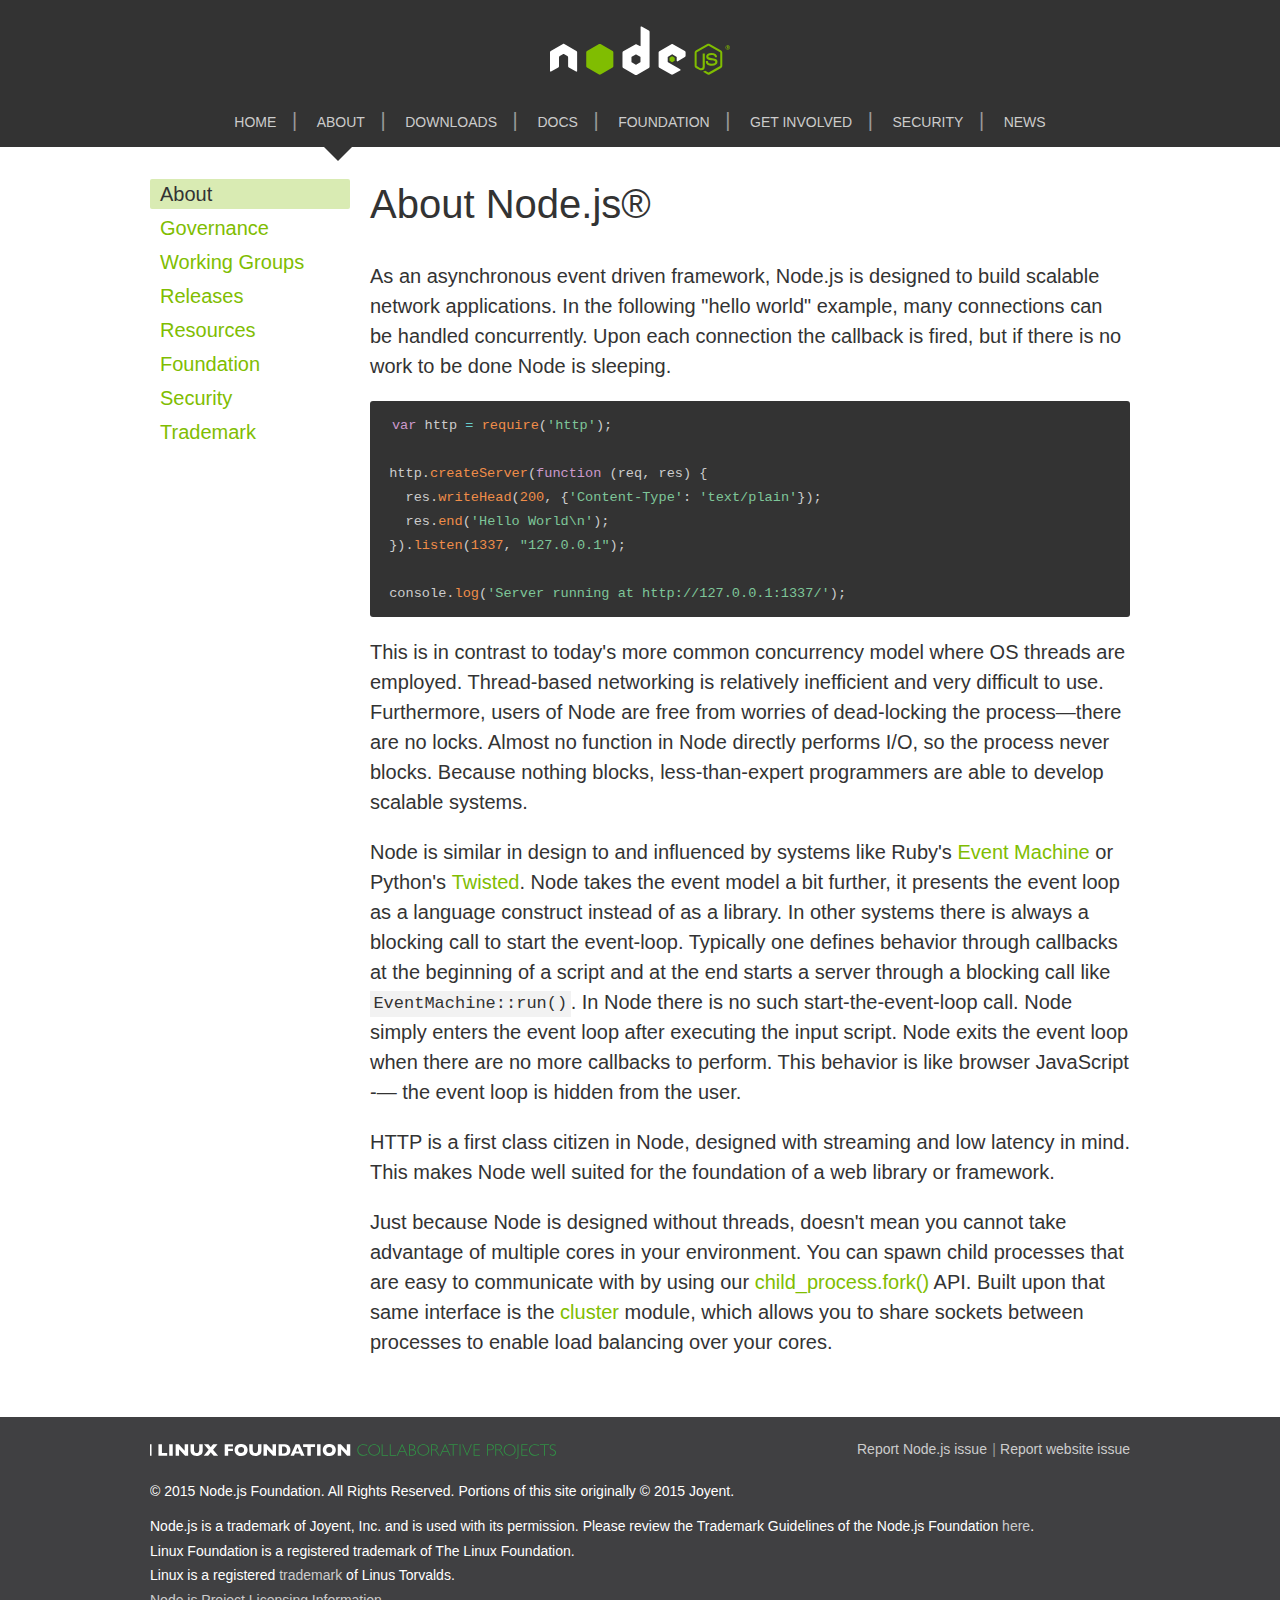
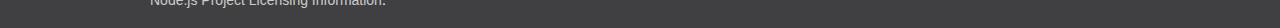
<file: test/index.html>
<!DOCTYPE html>
<!-- saved from url=(0028)https://nodejs.org/en/about/ -->
<html lang="en" class="wf-sourcesanspro-n4-active wf-sourcesanspro-n6-active wf-active"><head><meta http-equiv="Content-Type" content="text/html; charset=UTF-8">
    <meta charset="utf-8">
    <title>About | Node.js</title>

    <link rel="dns-prefetch" href="http://fonts.googleapis.com/">
    <link rel="dns-prefetch" href="http://fonts.gstatic.com/">
    <link rel="dns-prefetch" href="http://www.google-analytics.com/">

    <meta name="author" content="Node.js Foundation">
    <meta name="robots" content="index, follow">
    <meta name="viewport" content="width=device-width, initial-scale=1.0">

    <link rel="apple-touch-icon" href="https://nodejs.org/static/apple-touch-icon.png">
    <link rel="icon" href="https://nodejs.org/static/favicon.ico">

    <link rel="canonical" href="./About _ Node.js_files/About _ Node.js.html">
        <link rel="alternate" href="https://nodejs.org/en/feed/blog.xml" title="Node.js Blog" type="application/rss+xml">
        <link rel="alternate" href="https://nodejs.org/en/feed/releases.xml" title="Node.js Blog: Releases" type="application/rss+xml">
        <link rel="alternate" href="https://nodejs.org/en/feed/vulnerability.xml" title="Node.js Blog: Vulnerability Reports" type="application/rss+xml">
        <link rel="alternate" href="https://nodejs.org/en/feed/tsc-minutes.xml" title="Node.js TSC meeting minutes" type="application/rss+xml">
    <link rel="stylesheet" href="./About _ Node.js_files/styles.css" media="all">
    
    <link rel="stylesheet" href="./About _ Node.js_files/css" media="all">
    
    <style>.container > .infoBoxList > .shareInfoBox
{display:none !important;}</style>

   <script type="text/javascript" src="../extension/libs/jquery-2.1.4.min.js"></script>
   <script type="text/javascript" src="../extension/libs/jquery.hotkeys.js"></script>
   <script type="text/javascript" src="../extension/content.js"></script>
</head>

<body>
    <header>
        <div class="container">
    
            <a href="https://nodejs.org/en" id="logo">
              <img src="./About _ Node.js_files/logo.svg" height="75" width="180" alt="node.js">
            </a>
            <nav>
                <ul class="list-divider-pipe">
                    <li>
                        <a href="https://nodejs.org/en/">Home</a>
                    </li>
                    <li class="active">
                        <a href="./About _ Node.js_files/About _ Node.js.html">About</a>
                    </li>
                    <li>
                        <a href="https://nodejs.org/en/download/">Downloads</a>
                    </li>
                    <li>
                        <a href="https://nodejs.org/en/docs/">Docs</a>
                    </li>
                    <li>
                        <a href="https://nodejs.org/en/foundation/">Foundation</a>
                    </li>
                    <li>
                        <a href="https://nodejs.org/en/get-involved/">Get Involved</a>
                    </li>
                    <li>
                        <a href="https://nodejs.org/en/security/">Security</a>
                    </li>
                    <li>
                        <a href="https://nodejs.org/en/blog/">News</a>
                    </li>
                </ul>
            </nav>
    
        </div>
    </header>

    <div id="main">
        <div class="container has-side-nav">

            <aside>
                <ul>
                    <li class="active">
                        <a href="./About _ Node.js_files/About _ Node.js.html">About</a>
                    </li>
                    <li>
                        <a href="https://nodejs.org/en/about/governance/">Governance</a>
                    </li>
                    <li>
                        <a href="https://nodejs.org/en/about/working-groups/">Working Groups</a>
                    </li>
                    <li>
                        <a href="https://nodejs.org/en/about/releases/">Releases</a>
                    </li>
                    <li>
                        <a href="https://nodejs.org/en/about/resources/">Resources</a>
                    </li>
                    <li>
                        <a href="https://nodejs.org/en/foundation/">Foundation</a>
                    </li>
                    <li>
                        <a href="https://nodejs.org/en/security/">Security</a>
                    </li>
                    <li>
                        <a href="https://nodejs.org/en/about/trademark/">Trademark</a>
                    </li>
                </ul>
            </aside>

            <article>
                <h1>About Node.js®<a name="about-node-js-reg" class="anchor" href="https://nodejs.org/en/about/#about-node-js-reg"></a></h1><p>As an asynchronous event driven framework, Node.js is designed to build
scalable network applications. In the following "hello world" example, many
connections can be handled concurrently. Upon each connection the callback is
fired, but if there is no work to be done Node is sleeping.</p>
<pre><code class="language-javascript"><span class="token keyword">var</span> http <span class="token operator">=</span> <span class="token function">require</span><span class="token punctuation">(</span><span class="token string">'http'</span><span class="token punctuation">)</span><span class="token punctuation">;</span>

http<span class="token punctuation">.</span><span class="token function">createServer</span><span class="token punctuation">(</span><span class="token keyword">function</span> <span class="token punctuation">(</span>req<span class="token punctuation">,</span> res<span class="token punctuation">)</span> <span class="token punctuation">{</span>
  res<span class="token punctuation">.</span><span class="token function">writeHead</span><span class="token punctuation">(</span><span class="token number">200</span><span class="token punctuation">,</span> <span class="token punctuation">{</span><span class="token string">'Content-Type'</span><span class="token punctuation">:</span> <span class="token string">'text/plain'</span><span class="token punctuation">}</span><span class="token punctuation">)</span><span class="token punctuation">;</span>
  res<span class="token punctuation">.</span><span class="token function">end</span><span class="token punctuation">(</span><span class="token string">'Hello World\n'</span><span class="token punctuation">)</span><span class="token punctuation">;</span>
<span class="token punctuation">}</span><span class="token punctuation">)</span><span class="token punctuation">.</span><span class="token function">listen</span><span class="token punctuation">(</span><span class="token number">1337</span><span class="token punctuation">,</span> <span class="token string">"127.0.0.1"</span><span class="token punctuation">)</span><span class="token punctuation">;</span>

console<span class="token punctuation">.</span><span class="token function">log</span><span class="token punctuation">(</span><span class="token string">'Server running at http://127.0.0.1:1337/'</span><span class="token punctuation">)</span><span class="token punctuation">;</span>
</code></pre>
<p>This is in contrast to today's more common concurrency model where OS threads
are employed. Thread-based networking is relatively inefficient and very
difficult to use. Furthermore, users of Node are free from worries of
dead-locking the process—there are no locks. Almost no function in Node
directly performs I/O, so the process never blocks. Because nothing blocks,
less-than-expert programmers are able to develop scalable systems.</p>
<p>Node is similar in design to and influenced by systems like Ruby's <a href="http://rubyeventmachine.com/">Event
Machine</a> or Python's
<a href="http://twistedmatrix.com/">Twisted</a>. Node takes the event model a bit further,
it presents the event loop as a language construct instead of as a library. In
other systems there is always a blocking call to start the event-loop.
Typically one defines behavior through callbacks at the beginning of a script
and at the end starts a server through a blocking call like
<code>EventMachine::run()</code>. In Node there is no such start-the-event-loop call. Node
simply enters the event loop after executing the input script. Node exits the
event loop when there are no more callbacks to perform. This behavior is like
browser JavaScript -— the event loop is hidden from the user.</p>
<p>HTTP is a first class citizen in Node, designed with streaming and low latency
in mind. This makes Node well suited for the foundation of a web library or
framework.</p>
<p>Just because Node is designed without threads, doesn't mean you cannot take
advantage of multiple cores in your environment. You can spawn child processes
that are easy to communicate with by using our
<a href="https://nodejs.org/api/child_process.html#child_process.fork">child_process.fork()</a>
API. Built upon that same interface is the
<a href="https://nodejs.org/api/cluster.html">cluster</a> module, which allows you to share
sockets between processes to enable load balancing over your cores.</p>

            </article>

        </div>
    </div>

    <a href="https://nodejs.org/en/about/#" id="scrollToTop" style="display: none;">↑ <span>Scroll to top</span></a>
    
    <footer role="contentinfo">
    
        <div class="linuxfoundation-footer">
            <div class="container">
                <div class="issue-link-container">
                    <ul class="list-divider-pipe issue-link">
                        <li><a href="https://github.com/nodejs/node/issues">Report Node.js issue</a></li>
                        <li><a href="https://github.com/nodejs/new.nodejs.org/issues">Report website issue</a></li>
                    </ul>
                    <a class="linuxfoundation-logo" href="http://collabprojects.linuxfoundation.org/">Linux Foundation Collaborative Projects</a>
                </div>
    
                <p>© 2015 Node.js Foundation. All Rights Reserved. Portions of this site originally © 2015 Joyent. </p>
                <p>Node.js is a trademark of Joyent, Inc. and is used with its permission. Please review the Trademark Guidelines of the Node.js Foundation <a href="https://nodejs.org/static/documents/trademark-policy.pdf">here</a>.</p>
                <p>Linux Foundation is a registered trademark of The Linux Foundation.</p>
                <p>Linux is a registered <a href="http://www.linuxfoundation.org/programs/legal/trademark" title="Linux Mark Institute">trademark</a> of Linus Torvalds.</p>
                <p>
                   <a href="https://raw.githubusercontent.com/nodejs/node/master/LICENSE">Node.js Project Licensing Information</a>.
                </p>
            </div>
        </div>
    
    </footer>
    
    <link rel="stylesheet" href="./About _ Node.js_files/prism-tomorrow.css" media="all">
    <script src="./About _ Node.js_files/webfont.js" async="" defer=""></script>
    <script type="text/javascript">
        var $scrollToTop = document.getElementById('scrollToTop');
        (window.onscroll = function() {
            $scrollToTop.style.display = (window.pageYOffset > window.innerHeight) ? 'block' : 'none';
        })();
        $scrollToTop.onclick = function() {
            window.scrollTo(0, 0);
            return false;
        };
    </script>
    
    <script>
    (function(d,e,m,s){
        if (!/(MSIE|Trident)/.test(navigator.userAgent)){return;}
        m=d.createElement(e);
        s=d.getElementsByTagName(e)[0];m.async=1;m.src='/static/js/modernizr.custom.js';
        m.onload=function(){Modernizr.addTest('flexboxtweener', Modernizr.testAllProps('flexAlign'));};
        s.parentNode.insertBefore(m,s);
    })(document,'script');
    </script>
    


</body></html>
</file>
<file: test/About _ Node.js_files/styles.css>
body{box-sizing:border-box;font:400 20px/1.5 'Source Sans Pro',Open Sans,Roboto,Helvetica,Arial,sans-serif;color:#333;margin:0;background-color:#fff}header,#main,footer{display:-webkit-box;display:-webkit-flex;display:-ms-flexbox;display:flex}h1,h2,h3,h4,h5{font-weight:400}a,a:link,a:active{color:#80bd01;text-decoration:none;border-radius:2px}a:hover{color:#fff;background-color:#80bd01}a:hover code{color:#cc2828}a.imagelink:hover{background-color:transparent}strong,b{font-weight:600}p a{padding-left:2px;padding-right:2px;margin-left:-2px;margin-right:-2px}img{display:block;max-width:100%}code{background-color:#f2f2f2;font-size:85%;padding:.2em}pre{background-color:#333;border-radius:3px;padding:.75em 1.2em;font-size:.8em;white-space:pre-wrap;}pre code{color:#f0f0f0;background-color:inherit}.flexboxtweener,.flexboxtweener body{height:100%}body{display:-webkit-box;display:-webkit-flex;display:-ms-flexbox;display:flex;-webkit-box-orient:vertical;-webkit-box-direction:normal;-webkit-flex-direction:column;-ms-flex-direction:column;flex-direction:column;min-height:100vh;margin:0}#main{-webkit-box-flex:1;-webkit-flex:1 0 auto;-ms-flex:1 0 auto;flex:1 0 auto}header{-webkit-flex-shrink:0;-ms-flex-negative:0;flex-shrink:0}footer{padding:0 20px}.container{width:100%;max-width:980px;margin:0 auto;overflow:hidden}.row{display:-webkit-box;display:-webkit-flex;display:-ms-flexbox;display:flex;-webkit-box-orient:horizontal;-webkit-box-direction:normal;-webkit-flex-direction:row;-ms-flex-direction:row;flex-direction:row}#main .container{padding:0 20px}.list-divider-pipe{margin:0;padding:0;}.list-divider-pipe li{display:inline-block;}.list-divider-pipe li + li:before{content:'|';padding:0 .3em 0 .1em;color:#999}@media screen and (max-width:480px){nav .list-divider-pipe{margin-bottom:1rem;overflow:hidden;}nav .list-divider-pipe li + li:before{display:none}}.linuxfoundation-footer{width:100%;padding:1em 20px;font-size:14px;color:#fff;background:#404042;}.linuxfoundation-footer p + p{margin-top:0;margin-bottom:.25em}.linuxfoundation-logo{display:block;margin-top:10px;margin-bottom:5px;background:transparent url("[data-uri]") no-repeat -10px center;width:100%;max-width:420px;text-indent:-9000px}@media screen and (max-width:480px){.linuxfoundation-logo{background-position:0;background-size:95% 95%}}header{background-color:#333;text-align:center;}header > .container{overflow:visible}header li{position:relative}header nav a,header nav a:link,header nav a:active{padding:0 8px;text-transform:uppercase;font-size:14px;color:#ccc !important}header nav a:hover{background-color:transparent;text-decoration:underline}@media screen and (min-width:481px){header li{padding-bottom:12px;}header li.active:after{top:100%;left:50%;border:solid rgba(0,0,0,0);content:" ";height:0;width:0;position:absolute;pointer-events:none;border-color:rgba(3,3,0,0);border-top-color:#333;border-width:14px;margin-left:-7px}header li.active:first-child:after{margin-left:-14px}header a,header a:link,header a:active{padding:0 8px}}@media screen and (max-width:480px){header li{width:50%;float:left;padding:0;margin:0}header a,header a:link,header a:active{padding:0}}#logo{display:block;border:none;}#logo:hover{background-color:transparent;text-decoration:underline}#logo img{display:block;margin:.5em auto 1em auto;border:none}footer{margin-top:2em;background-color:#333;padding:0 0;}footer a,footer a:link,footer a:active{color:#ccc}footer a:hover{background-color:transparent;text-decoration:underline}.footer-nav{display:-webkit-box;display:-webkit-flex;display:-ms-flexbox;display:flex;-webkit-box-pack:justify;-webkit-justify-content:space-between;-ms-flex-pack:justify;justify-content:space-between;font-size:16px;margin:1em 0;}.footer-nav ul{list-style-type:none;margin:0;padding:0;}.footer-nav ul li:first-child{font-weight:bold}.home-version{padding-top:10px;font-size:16px;color:#666}.home-version-banner{color:#333;font-size:130%;background-color:#f1fbda;padding:5px 15px;border-radius:2px;margin-top:1em}.home-secondary-links a{font-size:1rem;color:#66724c;}.home-secondary-links a:hover{background-color:transparent;border-bottom:1px solid #66724c}#home-intro{max-width:735px;margin:0 auto;padding-top:30px;text-align:center}#home-downloadbutton{display:inline-block;margin:10px 4px;padding:.2em .6em;background-color:#80bd01;color:#fff;border-radius:2px;font-size:30px;font-weight:400;-webkit-transition:.2s background-color ease-in-out;transition:.2s background-color ease-in-out;}#home-downloadbutton:hover{background-color:#7aab13}.blog-index time{margin-right:1em;color:#999}.blogpost-header{border-bottom:1px solid #c0c0c0;padding-bottom:.5rem;}.blogpost-header h1{margin-bottom:0}.blogpost-meta{font-size:1rem}img.memberlogo{display:inherit;vertical-align:middle;width:200px;padding-right:20px;padding-left:20px;padding-bottom:20px}#news-container{margin-top:50px;}#news-container .news-row{padding:5px}.download-hero{display:table;margin-bottom:1em;}.download-hero ul{text-align:center;margin:0 auto;display:table-row;}.download-hero ul li{width:33%;display:table-cell;}.download-hero ul li a{display:block;width:100%;padding-top:1em;background:#f1fbda;}.download-hero ul li a img{display:block;margin:0 auto}.download-hero ul li a:hover,.download-hero ul li a:active{background:#666;color:#80bd01}.download-matrix{margin-bottom:1.5rem;}.download-matrix th{text-align:left;width:33%}.download-matrix td{border:1px solid #c0c0c0;}.download-matrix td a,.download-matrix td span{background:none;display:block;height:100%;width:100%;text-align:center}.download-matrix td a:hover,.download-matrix td a:active{background:#666;color:#80bd01}h5.download-table-previous-releases-header{margin-bottom:5px}.download-table{font-size:small;border:1px solid #c0c0c0;}.download-table td{padding:5px}.download-table > thead{font-weight:600}.download-table > tbody td{border-top:1px solid #c0c0c0}.download-table > tbody tr:nth-child(odd){background-color:#eee}.download-table > tbody tr:nth-child(even){background-color:#fff}td.download-table-last{text-align:right;}td.download-table-last > a{padding:0 10px}#modules-description{font-size:small}@media (max-width:700px){.download-hero ul{width:auto;display:block;}.download-hero ul li{display:block;width:100%;margin-bottom:1em}.download-matrix{display:block;}.download-matrix th{display:block;width:100%}.download-matrix tr{display:block;margin-bottom:1em}.download-matrix td{display:block;border:0;}.download-matrix td a{text-align:left}.download-table{border:0;}.download-table > thead{display:none}.download-table tr{margin-bottom:10px;display:block}.download-table td{display:block;text-align:right}.download-table td:last-child{border-bottom:0}.download-table td:before{content:attr(data-label);float:left;font-weight:600}.download-table > thead > tr > th,.download-table > tbody > tr > th,.download-table > tfoot > tr > th,.download-table > thead > tr > td,.download-table > tbody > tr > td,.download-table > tfoot > tr > td,.download-table > tbody td{border:none}.download-table > tbody td{border:none}td.download-table-last{text-align:center}}html{scroll-behavior:smooth}#scrollToTop{font-size:1rem;color:#333;background-color:#eee;border:1px solid #ddd;border-radius:2px;position:fixed;bottom:10%;right:0;min-width:20px;text-align:center;padding:0 5px 1px;opacity:0;-webkit-animation:buttonFade .5s 1s 1 forwards;animation:buttonFade .5s 1s 1 forwards;}@media (max-width:600px){#scrollToTop span{display:none}}@-webkit-keyframes buttonFade{0%{opacity:0}100%{opacity:1}}@keyframes buttonFade{0%{opacity:0}100%{opacity:1}}.anchor{color:#ccc;background:none;padding:0 .25em;}.anchor:link,.anchor:active,.anchor:hover{color:#ccc;background:inherit}h1:hover > .anchor:before,h2:hover > .anchor:before,h3:hover > .anchor:before,h4:hover > .anchor:before,h5:hover > .anchor:before,h6:hover > .anchor:before{content:'#'}.anchor:focus:before{content:'#'}.intro{margin-top:140px;font-size:38px;line-height:1.2;}.intro h1{font-size:inherit;margin-bottom:15px;}.intro h1 + p{margin-top:0}.intro span{color:#999;display:block}.has-side-nav aside{width:200px;float:left;margin-top:1.5em;}.has-side-nav aside ul{list-style-type:none;margin:0;padding:0}.has-side-nav aside li{padding:.1em .5em}.has-side-nav aside a{display:block;padding-left:10px;padding-right:10px;margin-left:-10px;margin-right:-10px}.has-side-nav aside .active > a,.has-side-nav aside .active > a:hover{color:#333;background-color:#d9ebb3}.has-side-nav article{margin-left:220px}@media screen and (max-width:480px){.has-side-nav aside{width:100%;float:none}.has-side-nav article{margin-left:0;}.has-side-nav article pre{overflow-x:scroll}}.full-width{width:100%}.small{font-size:10px}.color-lightgray{color:#999}.no-padding{padding:0}.pad-bottom-small{padding-bottom:1em}.highlight-box{background-color:#f0f0f0;padding:5px 15px;border-radius:2px;margin-top:1em;}.highlight-box *:first-child{margin-top:.5rem}.issue-link-container{clear:both;overflow:hidden;}.issue-link-container .linuxfoundation-logo{width:60%;float:left}.issue-link-container .issue-link{width:40%;float:right;text-align:right;margin-top:.5rem}@media screen and (max-width:700px){.issue-link-container .linuxfoundation-logo,.issue-link-container .issue-link{float:none;width:100%;text-align:left}}
</file>
<file: test/About _ Node.js_files/prism-tomorrow.css>
/**
 * prism.js tomorrow night eighties for JavaScript, CoffeeScript, CSS and HTML
 * Based on https://github.com/chriskempson/tomorrow-theme
 * @author Rose Pritchard
 */

code[class*="language-"],
pre[class*="language-"] {
	color: #ccc;
	font-family: Consolas, Monaco, 'Andale Mono', monospace;
	direction: ltr;
	text-align: left;
	white-space: pre;
	word-spacing: normal;
	word-break: normal;
	line-height: 1.5;

	-moz-tab-size: 4;
	-o-tab-size: 4;
	tab-size: 4;

	-webkit-hyphens: none;
	-moz-hyphens: none;
	-ms-hyphens: none;
	hyphens: none;

}

/* Code blocks */
pre[class*="language-"] {
	padding: 1em;
	margin: .5em 0;
	overflow: auto;
}

:not(pre) > code[class*="language-"],
pre[class*="language-"] {
	background: #2d2d2d;
}

/* Inline code */
:not(pre) > code[class*="language-"] {
	padding: .1em;
	border-radius: .3em;
}

.token.comment,
.token.block-comment,
.token.prolog,
.token.doctype,
.token.cdata {
	color: #999;
}

.token.punctuation {
	color: #ccc;
}

.token.tag,
.token.attr-name,
.token.namespace,
.token.deleted {
	color: #e2777a;
}

.token.function-name {
	color: #6196cc;
}

.token.boolean,
.token.number,
.token.function {
	color: #f08d49;
}

.token.property,
.token.class-name,
.token.constant,
.token.symbol {
	color: #f8c555;
}

.token.selector,
.token.important,
.token.atrule,
.token.keyword,
.token.builtin {
	color: #cc99cd;
}

.token.string,
.token.char,
.token.attr-value,
.token.regex,
.token.variable {
	color: #7ec699;
}

.token.operator,
.token.entity,
.token.url {
	color: #67cdcc;
}

.token.important,
.token.bold {
	font-weight: bold;
}
.token.italic {
	font-style: italic;
}

.token.entity {
	cursor: help;
}

.token.inserted {
	color: green;
}
</file>
